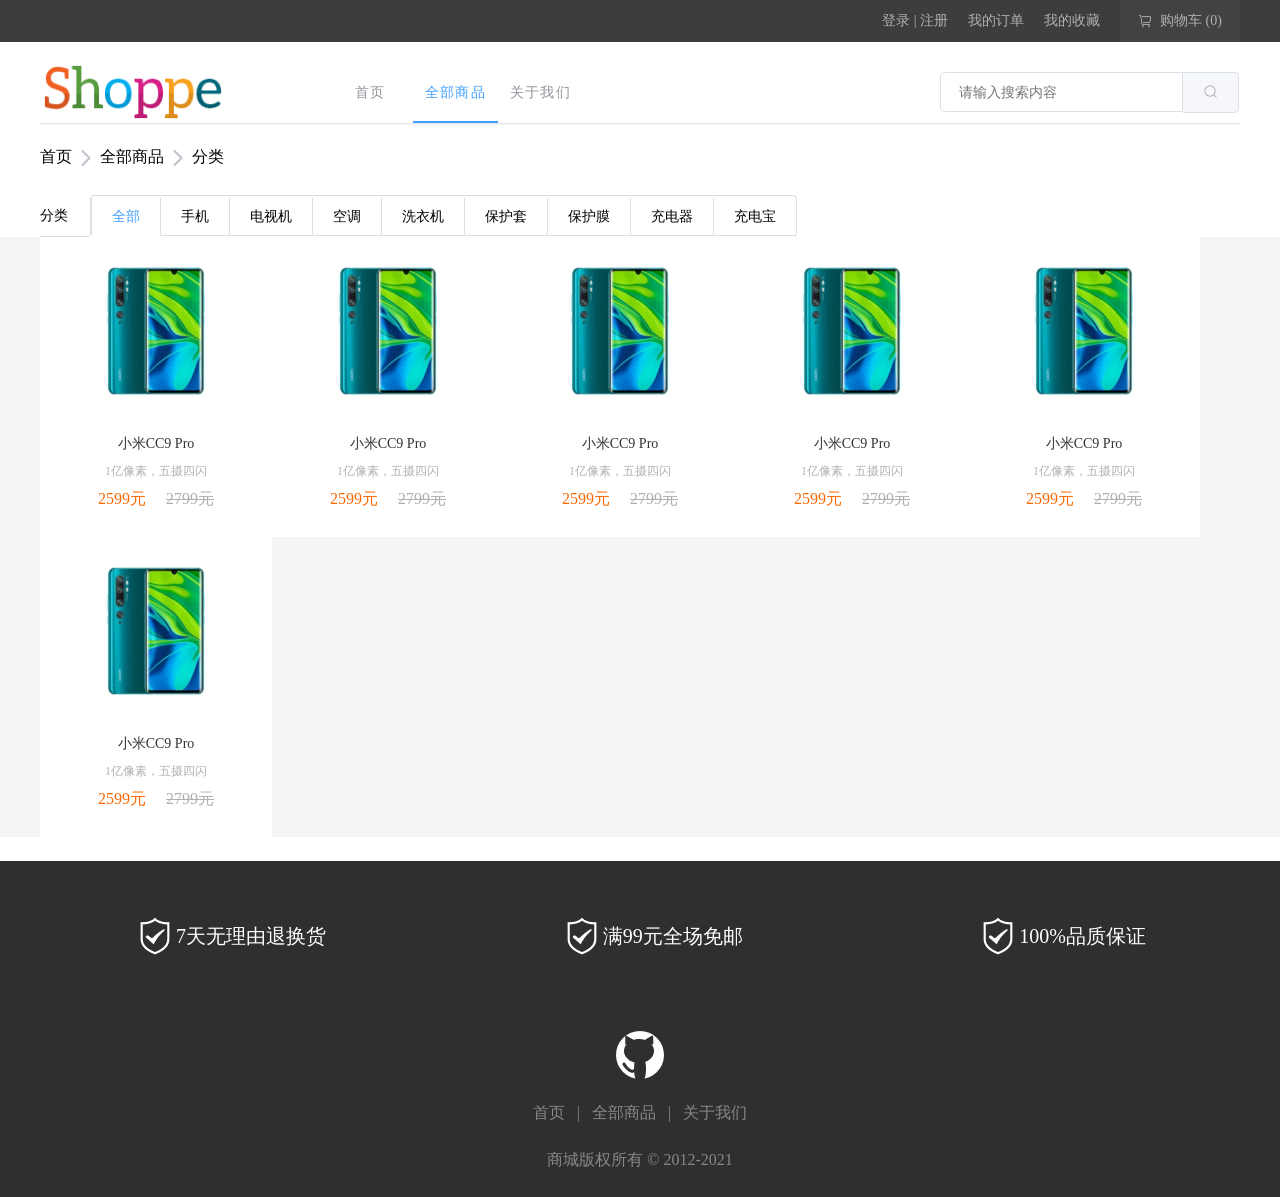
<file: all.html>
<!DOCTYPE html>
<html lang="en">

<head>
    <meta charset="UTF-8">
    <meta name="viewport" content="width=device-width, initial-scale=1.0">
    <title>Document</title>
    <link rel="stylesheet" href="./css/public.css">
    <link rel="stylesheet" href="./css/all.css">
</head>

<body>
    <!-- 所有商品页 -->
    <div class="all-page">
        <!-- 头部 -->
        <div class="topact-container">
            <div class="topact-content common-content layout-end">
                <div class="topact-item"><span id="login">登录</span> | <span>注册</span></div>
                <div class="topact-item">我的订单</div>
                <div class="topact-item">我的收藏</div>
                <div class="topact-item layout-around-center">
                    <img src="./img/shopping-cart.png" alt="">
                    <span>购物车 (0)</span>
                </div>
            </div>
        </div>
        <!-- 导航栏 -->
        <div class="nav-container">
            <div class="nav-content common-content layout-justify-between">
                <div class="left layout-flex">
                    <img src="./img/logo.png" alt="">
                    <div class="nav layout-flex">
                        <a href="./html/index.html" class="nav-item">首页</a>
                        <a href="./html/all.html" class="nav-item nav-active">全部商品</a>
                        <a class="nav-item">关于我们</a>
                    </div>
                </div>
                <div class="right">
                    <input type="text" placeholder="请输入搜索内容">
                    <div class="search">
                        <img src="./img/view.png" alt="">
                    </div>
                </div>
            </div>
        </div>
        <!-- 进度条 -->
        <div class="schedule-container">
            <div class="schedule layout-align-center common-content">
                <span>首页</span>
                <img src="./img/rightArrow.png" alt="">
                <span>全部商品</span>
                <img src="./img/rightArrow.png" alt="">
                <span>分类</span>
            </div>
        </div>
        <!-- 分类 -->
        <div class="sort-container">
            <div class="sort common-content layout-flex">
                <div class="title">分类</div>
                <div class="sort-content">
                    <span class="sort-active">全部</span>
                    <span>手机</span>
                    <span>电视机</span>
                    <span>空调</span>
                    <span>洗衣机</span>
                    <span>保护套</span>
                    <span>保护膜</span>
                    <span>充电器</span>
                    <span>充电宝</span>
                </div>
            </div>
        </div>
        <!-- 商品 -->
        <div class="product-container">
            <div class="product-content common-content">
                <div class="product-item">
                    <div class="product-img">
                        <img src="./img/Rectangle 138 (3).png" alt="">
                    </div>
                    <div class="product-name">小米CC9 Pro</div>
                    <div class="product-introduce">1亿像素，五摄四闪</div>
                    <div class="price">
                        <span>2599元</span>
                        <span>2799元</span>
                    </div>
                </div>
                <div class="product-item">
                    <div class="product-img">
                        <img src="./img/Rectangle 138 (3).png" alt="">
                    </div>
                    <div class="product-name">小米CC9 Pro</div>
                    <div class="product-introduce">1亿像素，五摄四闪</div>
                    <div class="price">
                        <span>2599元</span>
                        <span>2799元</span>
                    </div>
                </div>
                <div class="product-item">
                    <div class="product-img">
                        <img src="./img/Rectangle 138 (3).png" alt="">
                    </div>
                    <div class="product-name">小米CC9 Pro</div>
                    <div class="product-introduce">1亿像素，五摄四闪</div>
                    <div class="price">
                        <span>2599元</span>
                        <span>2799元</span>
                    </div>
                </div>
                <div class="product-item">
                    <div class="product-img">
                        <img src="./img/Rectangle 138 (3).png" alt="">
                    </div>
                    <div class="product-name">小米CC9 Pro</div>
                    <div class="product-introduce">1亿像素，五摄四闪</div>
                    <div class="price">
                        <span>2599元</span>
                        <span>2799元</span>
                    </div>
                </div>
                <div class="product-item">
                    <div class="product-img">
                        <img src="./img/Rectangle 138 (3).png" alt="">
                    </div>
                    <div class="product-name">小米CC9 Pro</div>
                    <div class="product-introduce">1亿像素，五摄四闪</div>
                    <div class="price">
                        <span>2599元</span>
                        <span>2799元</span>
                    </div>
                </div>
                <div class="product-item">
                    <div class="product-img">
                        <img src="./img/Rectangle 138 (3).png" alt="">
                    </div>
                    <div class="product-name">小米CC9 Pro</div>
                    <div class="product-introduce">1亿像素，五摄四闪</div>
                    <div class="price">
                        <span>2599元</span>
                        <span>2799元</span>
                    </div>
                </div>
            </div>
        </div>
        <!-- 通用底部 -->
        <div class="site-footer-container">
            <div class="site-footer-content">
                <div class="quality layout-justify-between">
                    <div class="quality-item layout-align-center">
                        <img src="./img/安全盾icon.png" alt="">
                        <span>7天无理由退换货</span>
                    </div>
                    <div class="quality-item layout-align-center">
                        <img src="./img/安全盾icon.png" alt="">
                        <span>满99元全场免邮</span>
                    </div>
                    <div class="quality-item layout-align-center">
                        <img src="./img/安全盾icon.png" alt="">
                        <span>100%品质保证</span>
                    </div>
                </div>
                <div class="logo">
                    <div class="head"></div>
                    <div class="left-ear"></div>
                    <div class="right-ear"></div>
                    <div class="body"></div>
                    <div class="tail"></div>
                </div>
                <div class="page">首页&nbsp;&nbsp;&nbsp;|&nbsp;&nbsp;&nbsp;全部商品&nbsp;&nbsp;&nbsp;|&nbsp;&nbsp;&nbsp;关于我们
                </div>
                <div class="copyright">
                    <span>商城版权所有 © 2012-2021 </span>
                </div>
            </div>
        </div>
    </div>

</body>

</html>
</file>
<file: css/public.css>
body {
    margin: 0;
    font-size: 0px;
}

/* 常用文本宽 */
.common-content {
    width: 1200px;
    margin: auto;
}

/* 布局 */
.layout-flex {
    display: flex;
}

.layout-end {
    display: flex;
    justify-content: end;
}

.layout-justify-between {
    display: flex;
    justify-content: space-between;
}

.layout-center {
    display: flex;
    justify-content: center;
}

.layout-align-center {
    display: flex;
    align-items: center;
}

.layout-around-center {
    display: flex;
    justify-content: space-around;
    align-items: center;
}

.layout-column-center {
    display: flex;
    flex-direction: column;
    justify-content: space-between;
}




/* 头部 */
.topact-container {
    width: 100%;
    height: 42px;
    background-color: #3D3D3D;
}

.topact-content {
    height: 42px;
}

.topact-item {
    width: fit-content;
    margin-left: 20px;
    color: #B0B0B0;
    line-height: 42px;
    font-size: 14px;
    cursor: pointer;
}

.topact-item:nth-child(n+2):hover {
    color: white;
}

.topact-item:last-child {
    width: 120px;
    background-color: #424242;
    padding: 0px 14px;
    box-sizing: border-box;
}

.topact-item span:hover {
    color: white;
}




/* 导航栏 */
.nav-container {
    width: 100%;
    height: 61px;
    margin: 20px auto 0px;
}

.nav-content {
    height: 100%;
    box-shadow: 0px 1.5px 0px #E6E6E6;
}

.left img {
    width: 186px;
    height: 60px;
    margin-right: 102px;
}

.nav a {
    text-decoration: none;
}

.nav-item {
    width: 85px;
    height: 59px;
    color: #909399;
    font-size: 14px;
    font-weight: 400;
    text-align: center;
    line-height: 61px;
    letter-spacing: 1.3px;
    cursor: pointer;
}

.nav-item:hover {
    border-bottom: 2px solid #409EFF;
    color: #409EFF;
}

.nav-active {
    border-bottom: 2px solid #409EFF;
    color: #409EFF;
}

.right {
    width: 300px;
    height: 61px;
    line-height: 61px;
}

.right input {
    width: 243px;
    height: 40px;
    border: none;
    outline: none;
    vertical-align: middle;
    box-sizing: border-box;
    padding: 0px 0px 0px 18px;
    border-top-left-radius: 5px;
    border-bottom-left-radius: 5px;
    border: 1px solid #DCDFE6;
    color: #C0C4CC;
    font-size: 14px;
    font-weight: 400;

}

.search {
    width: 55px;
    height: 39px;
    line-height: 39px;
    display: inline-block;
    text-align: center;
    vertical-align: middle;
    overflow: hidden;
    border-top-right-radius: 5px;
    border-bottom-right-radius: 5px;
    border-top: 1px solid #DCDFE6;
    border-right: 1px solid #DCDFE6;
    border-bottom: 1px solid #DCDFE6;
    background-color: #F5F7FA;
    cursor: pointer;
}

.search img {
    vertical-align: middle;
}




/* 通用底部 */
.site-footer-container {
    padding-top: 24px;
    background-color: white;
}

.site-footer-content {
    width: 100%;
    /* 页面缩到最小时，最底部会有留白？ */
    height: 336px;
    padding: 54px 0px 36px;
    background-color: #2F2F2F;
    box-sizing: border-box;
}

.quality {
    width: 1012px;
    height: 42px;
    margin: auto;
    background-color: #2F2F2F;
}

.quality span {
    color: white;
    font-size: 20px;
}

.quality img {
    width: 42px;
    height: 42px;
}

.logo {
    position: relative;
    width: 48px;
    height: 48px;
    margin: 74px auto 24px;
    border-radius: 50%;
    background-color: rgba(255, 255, 255, 1);
}

.head,.left-ear,.right-ear,.body,.tail{
    position: absolute;
    background-position: 0px 0px;
    background-repeat: no-repeat;
}

.head {
    left: 8px;
    top: 8px;
    width: 30px;
    height: 24px;
    background-image: url(../img/head.png);
    
}

.left-ear {
    left: 4px;
    top: 1px;
    width: 16px;
    height: 16px;
    background-image: url(../img/leftEar.png);
}

.right-ear {
    left: 26px;
    top: 1px;
    width: 16px;
    height: 16px;
    background-image: url(../img/rightEar.png);
    background-position: 0px 0px;
    background-repeat: no-repeat;

}

.body {
    left: 18px;
    top: 23px;
    width: 12px;
    height: 30px;
    background-image: url(../img/body.png);
}

.tail {
    left: 6px;
    top: 31px;
    width: 12px;
    height: 12px;
    background-image: url(../img/tail.png);
}

.page {
    width: fit-content;
    margin: auto;
    color: #888888;
    font-size: 16px;
}

.copyright {
    color: #888888;
    font-size: 16px;
    width: fit-content;
    margin: 26px auto 0px;
}






/* 登录注册弹窗 */
.shadow {
    width: 100vw;
    height: 100vh;
    background-color: rgba(0, 0, 0, 0.3);
    position: fixed;
    left: 0;
    top: 0;
    z-index: 4;
    display: none;
}

/* 弹窗 */
.form-dialog {
    position: fixed;
    left: 50%;
    top: 20%;
    transform: translateX(-50%);
    width: 306px;
    height: fit-content;
    background-color: #fff;
    padding: 38px;
}

.pop-title {
    position: relative;
    height: 27px;
    margin-bottom: 53px;
}

.pop-title span:nth-child(1) {
    position: absolute;
    left: 50%;
    transform: translateX(-50%);
    font-size: 20px;
    line-height: 27px;
    cursor: default;
}

.pop-title span:nth-child(2) {
    display: inline-block;
    width: 12px;
    height: 12px;
    background-image: url('../img/X.png');
    cursor: pointer;
    position: absolute;
    right: 0;
}

.input-info {
    width: 250px;
    height: 40px;
    margin: auto;
    border-radius: 4px;
    border: 1px #DCDFE6 solid;
    position: relative;
    margin-top: 38px;
}

.input-info img {
    padding: 12px;
}

.input-info input {
    height: 100%;
    padding: 0;
    outline: none;
    border: none;
    flex: 1;
    caret-color: black;
    border-top-right-radius: 4px;
    border-bottom-right-radius: 4px;
}

/* 报错时的X符号 */
.err-icon {
    position: absolute;
    width: 12px;
    height: 12px;
    right: 10px;
    top: 14px;
    border-radius: 50%;
    border: 1px solid #F56C6C;
    background-image: url('../img/redX.png');
    background-size: 6px 6px;
    background-repeat: no-repeat;
    background-position: 3px 3px;
    display: none;
}

/* 报错时的提示文字 */
.err-msg {
    position: absolute;
    left: 0;
    bottom: -32px;
    font-size: 12px;
    color: #F56C6C;
    width: 100%;
    height: 31px;
}

.btn {
    font-size: 14px;
    width: 250px;
    height: 38px;
    margin: auto;
    line-height: 38px;
    text-align: center;
    background-color: rgba(64, 158, 255, 1);
    border-radius: 4px;
    color: white;
    margin-top: 47px;
    cursor: pointer;
}
</file>
<file: css/all.css>
/* 进度条 */
.schedule-container{
    width: 100%;
    background-color: #ffffff;
    margin-top: 24px;
}
.schedule{
    font-size: 16px;
}
.schedule span,.schedule img{
    margin-right: 6px;
}

/* 分类 */
.sort-container{
    width: 100%;
    background-color: #ffffff;
    margin-top: 27px;
}
.sort{
    height: 42px;
}
.title{
    font-size: 14px;
    width: 50px;
    text-align: left;
    line-height: 42px;
    border-bottom: 1px #DCDFE6 solid;
}
.sort-content{
    width: fit-content;
    height: 42px;
    border-radius: 4px;
    border-top: 1px #DCDFE6 solid;
    border-left: 1px #DCDFE6 solid;
    border-right: 1px #DCDFE6 solid;
    box-sizing: border-box;
}
.sort-content span{
    font-size: 14px;
    padding: 11px 20px;
    width: fit-content;
    line-height: 42px;
    border-left: 1px #DCDFE6 solid;
    border-bottom: 1px #DCDFE6 solid;
}
.sort-active{
    color: #409EFF;
    border-bottom: 0px !important;
}

/* 商品 */
.product-container{
    background-color: rgba(245, 245, 245, 1);
}
.product-content{
    display: flex;
    flex-wrap: wrap;
}
.product-item {
    width: 232px;
    height: 300px;
    background-color: rgba(255, 255, 255, 1);
    padding-top: 14px;
    box-sizing: border-box;
    text-align: center;
    cursor: pointer;
    transition: .3s;
}
.product-item:hover{
    transform: translateY(-2px);
    box-shadow: 3px 3px 7px rgba(220, 223, 230, 1),-3px -2px 3px rgba(220, 223, 230, 0.5);
}
.product-img {
    margin: auto;
    width: 160px;
    height: 160px;
}

.product-img img {
    object-fit: cover;
}

.product-name {
    width: fit-content;
    height: 14px;
    margin: 24px auto 0px;
    color: #333333;
    font-size: 14px;
}

.product-introduce {
    width: fit-content;
    height: 12px;
    margin: 14px auto;
    color: #B0B0B0;
    font-size: 12px;
    font-weight: 500;
}

.price {
    height: 16px;
    width: fit-content;
    margin: 12px auto;
    display: flex;
}

.price span {
    display: inline-block;
    width: 68px;
    height: 16px;
    font-size: 16px;
    font-weight: 500;
}

.price span:first-child {
    color: #FF6700;
}

.price span:last-child {
    color: #B0B0B0;
    text-decoration: line-through;
}
</file>
